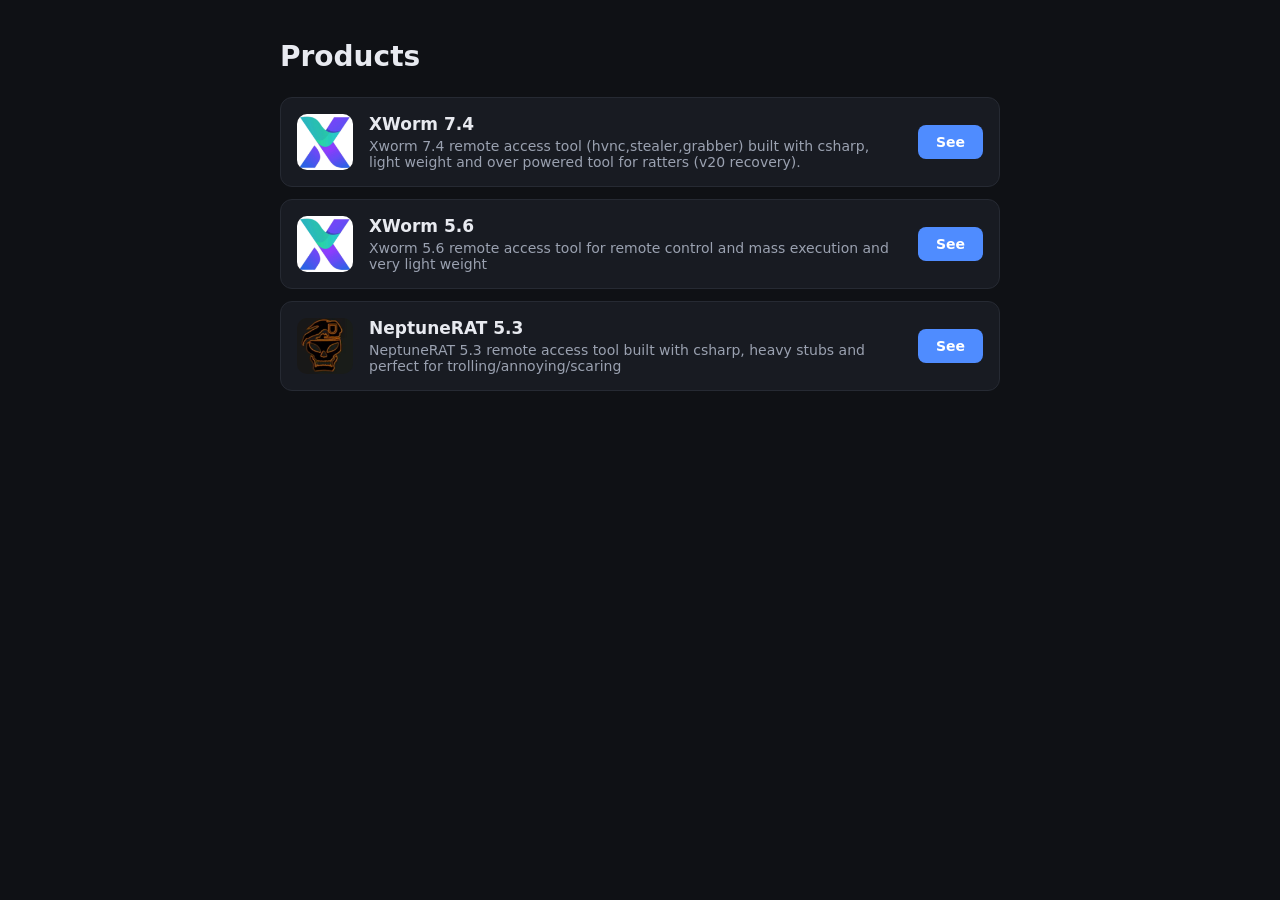
<file: index.html>
<!DOCTYPE html>
<html lang="tr">
<head>
<meta charset="UTF-8">
<meta name="viewport" content="width=device-width, initial-scale=1">
<title>Products</title>
<link rel="stylesheet" href="style.css">
</head>
<body>
<div class="wrap">
  <h1>Products</h1>
  <div id="list"></div>
</div>
<script src="products.js"></script>
<script>
"use strict";

const list = document.getElementById("list");

PRODUCTS.forEach(function (p) {
  const item = document.createElement("div");
  item.className = "item";

  const icon = document.createElement("img");
  icon.src = p.icon;
  icon.alt = p.title;
  icon.addEventListener("error", function () {
    icon.style.visibility = "hidden";
  });

  const info = document.createElement("div");
  info.className = "info";

  const title = document.createElement("div");
  title.className = "title";
  title.textContent = p.title;

  const desc = document.createElement("div");
  desc.className = "desc";
  desc.textContent = p.description;

  info.appendChild(title);
  info.appendChild(desc);

  const see = document.createElement("a");
  see.className = "btn";
  see.href = p.page;
  see.textContent = "See";

  item.appendChild(icon);
  item.appendChild(info);
  item.appendChild(see);
  list.appendChild(item);
});
</script>
</body>
</html>
</file>
<file: style.css>
:root {
  --bg: #0f1115;
  --card: #181b22;
  --line: #262a33;
  --text: #e8eaf0;
  --dim: #9aa1b0;
  --accent: #4f8cff;
}

* {
  box-sizing: border-box;
  margin: 0;
  padding: 0;
}

body {
  background: var(--bg);
  color: var(--text);
  font-family: system-ui, "Segoe UI", Arial, sans-serif;
  min-height: 100vh;
}

a {
  color: var(--accent);
}

.wrap {
  max-width: 760px;
  margin: 0 auto;
  padding: 40px 20px;
}

h1 {
  font-size: 28px;
  margin-bottom: 24px;
}

.item {
  display: flex;
  align-items: center;
  gap: 16px;
  background: var(--card);
  border: 1px solid var(--line);
  border-radius: 12px;
  padding: 16px;
  margin-bottom: 12px;
}

.item img {
  width: 56px;
  height: 56px;
  border-radius: 10px;
  object-fit: cover;
  flex-shrink: 0;
  background: #222;
}

.info {
  flex: 1;
  min-width: 0;
}

.title {
  font-weight: 700;
  font-size: 17px;
}

.desc {
  color: var(--dim);
  font-size: 14px;
  margin-top: 4px;
}

.btn {
  background: var(--accent);
  color: #fff;
  border-radius: 8px;
  padding: 9px 18px;
  font-size: 14px;
  font-weight: 600;
  text-decoration: none;
  display: inline-block;
}

.btn:hover {
  filter: brightness(1.12);
}

.back {
  display: inline-block;
  color: var(--dim);
  font-size: 14px;
  margin-bottom: 20px;
  text-decoration: none;
}

.back:hover {
  color: var(--text);
}

.head {
  display: flex;
  align-items: center;
  gap: 16px;
  margin-bottom: 28px;
}

.head img {
  width: 72px;
  height: 72px;
  border-radius: 14px;
  object-fit: cover;
  background: #222;
}

.head h1 {
  margin: 0;
}

.dl {
  background: var(--card);
  border: 1px solid var(--line);
  border-radius: 12px;
  padding: 16px;
  margin-bottom: 28px;
  word-break: break-all;
}

.step {
  background: var(--card);
  border: 1px solid var(--line);
  border-radius: 12px;
  padding: 16px;
  margin-bottom: 12px;
  display: flex;
  align-items: center;
  gap: 14px;
}

.num {
  width: 30px;
  height: 30px;
  border-radius: 50%;
  background: var(--accent);
  color: #fff;
  display: flex;
  align-items: center;
  justify-content: center;
  font-weight: 700;
  flex-shrink: 0;
}

.widget {
  display: flex;
  align-items: center;
  gap: 12px;
  text-decoration: none;
  color: var(--text);
  flex: 1;
}

.widget img {
  width: 40px;
  height: 40px;
  flex-shrink: 0;
}

.widget small {
  display: block;
  color: var(--dim);
  font-size: 12px;
}

code {
  background: #0b0d11;
  border: 1px solid var(--line);
  padding: 2px 8px;
  border-radius: 6px;
}

.enjoy {
  text-align: center;
  font-size: 44px;
  font-weight: 900;
  letter-spacing: 4px;
  margin: 36px 0 12px;
}

.source {
  text-align: center;
  color: var(--dim);
  font-size: 14px;
}
</file>
